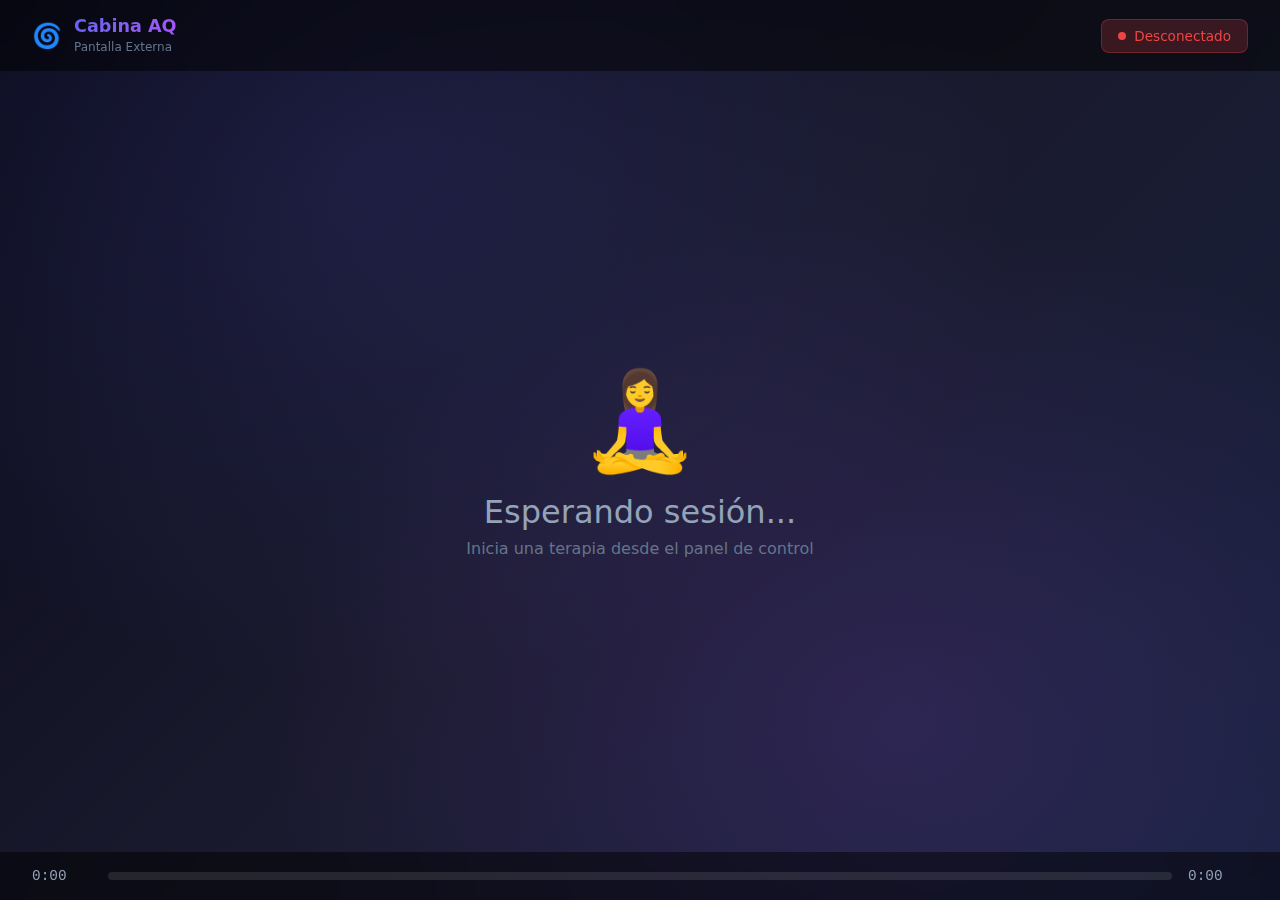
<file: external-ui/external-screen.html>
<!DOCTYPE html>
<html lang="es">
<head>
    <meta charset="UTF-8">
    <meta name="viewport" content="width=device-width, initial-scale=1.0">
    <title>Pantalla Externa | Cabina AQ</title>
    <link rel="stylesheet" href="./styles.css">
    <style>
        * {
            margin: 0;
            padding: 0;
            box-sizing: border-box;
        }
        
        html, body {
            height: 100%;
            overflow: hidden;
            background: #0a0a1a;
            cursor: none;
        }
        
        .external-screen {
            position: relative;
            width: 100vw;
            height: 100vh;
            display: flex;
            flex-direction: column;
            background: radial-gradient(ellipse at 30% 20%, rgba(99, 102, 241, 0.15), transparent 50%),
                        radial-gradient(ellipse at 70% 80%, rgba(168, 85, 247, 0.15), transparent 50%),
                        linear-gradient(135deg, #0a0a1a 0%, #1a1a2e 50%, #16213e 100%);
        }
        
        /* Video Background */
        .video-bg {
            position: absolute;
            inset: 0;
            z-index: 0;
        }
        
        .video-bg video {
            width: 100%;
            height: 100%;
            object-fit: cover;
        }
        
        .video-overlay {
            position: absolute;
            inset: 0;
            background: rgba(0, 0, 0, 0.3);
        }
        
        /* Color Overlay (for Arduino colors) */
        .color-overlay {
            position: absolute;
            inset: 0;
            z-index: 1;
            opacity: 0.3;
            transition: background 1s ease, opacity 1s ease;
            pointer-events: none;
        }
        
        .color-overlay.pulse {
            animation: colorPulse 2s ease-in-out infinite;
        }
        
        .color-overlay.breathe {
            animation: colorBreathe 4s ease-in-out infinite;
        }
        
        @keyframes colorPulse {
            0%, 100% { opacity: 0.2; }
            50% { opacity: 0.5; }
        }
        
        @keyframes colorBreathe {
            0%, 100% { opacity: 0.15; }
            50% { opacity: 0.4; }
        }
        
        /* Top Bar */
        .top-bar {
            position: relative;
            z-index: 10;
            display: flex;
            justify-content: space-between;
            align-items: center;
            padding: 1rem 2rem;
            background: rgba(0, 0, 0, 0.5);
            backdrop-filter: blur(10px);
        }
        
        .brand {
            display: flex;
            align-items: center;
            gap: 0.75rem;
        }
        
        .brand-icon {
            font-size: 1.5rem;
        }
        
        .brand-text h1 {
            font-size: 1.1rem;
            font-weight: 600;
            background: linear-gradient(135deg, #6366f1, #a855f7);
            -webkit-background-clip: text;
            -webkit-text-fill-color: transparent;
            margin: 0;
        }
        
        .brand-text .sub {
            font-size: 0.75rem;
            color: #64748b;
        }
        
        .connection-status {
            display: flex;
            align-items: center;
            gap: 0.5rem;
            padding: 0.5rem 1rem;
            background: rgba(34, 197, 94, 0.2);
            border: 1px solid rgba(34, 197, 94, 0.3);
            border-radius: 8px;
            color: #22c55e;
            font-size: 0.85rem;
        }
        
        .connection-status.disconnected {
            background: rgba(239, 68, 68, 0.2);
            border-color: rgba(239, 68, 68, 0.3);
            color: #ef4444;
        }
        
        .status-dot {
            width: 8px;
            height: 8px;
            border-radius: 50%;
            background: currentColor;
            animation: pulse 2s ease-in-out infinite;
        }
        
        @keyframes pulse {
            0%, 100% { opacity: 1; }
            50% { opacity: 0.5; }
        }
        
        /* Main Content */
        .main-content {
            flex: 1;
            display: flex;
            flex-direction: column;
            align-items: center;
            justify-content: center;
            position: relative;
            z-index: 5;
        }
        
        /* Therapy Info */
        .therapy-icon {
            font-size: 5rem;
            margin-bottom: 1rem;
            filter: drop-shadow(0 0 30px rgba(99, 102, 241, 0.5));
        }
        
        .therapy-name {
            font-size: 3rem;
            font-weight: 700;
            color: #fff;
            text-shadow: 0 0 40px rgba(99, 102, 241, 0.5);
            margin-bottom: 0.5rem;
            text-align: center;
        }
        
        .therapy-description {
            font-size: 1.25rem;
            color: #a5b4fc;
            max-width: 600px;
            text-align: center;
            margin-bottom: 2rem;
        }
        
        /* Timer */
        .timer-display {
            font-size: 10rem;
            font-weight: 700;
            font-family: 'Courier New', monospace;
            color: #fff;
            text-shadow: 0 0 60px rgba(99, 102, 241, 0.8);
            letter-spacing: 0.1em;
            line-height: 1;
        }
        
        .timer-label {
            font-size: 1rem;
            color: #64748b;
            text-transform: uppercase;
            letter-spacing: 0.2em;
            margin-top: 0.5rem;
        }
        
        /* Bottom Bar */
        .bottom-bar {
            position: relative;
            z-index: 10;
            padding: 1rem 2rem;
            background: rgba(0, 0, 0, 0.5);
            backdrop-filter: blur(10px);
        }
        
        .progress-container {
            display: flex;
            align-items: center;
            gap: 1rem;
        }
        
        .time-label {
            font-size: 0.9rem;
            color: #94a3b8;
            font-family: 'Courier New', monospace;
            min-width: 60px;
        }
        
        .progress-bar {
            flex: 1;
            height: 8px;
            background: rgba(255, 255, 255, 0.1);
            border-radius: 4px;
            overflow: hidden;
        }
        
        .progress-fill {
            height: 100%;
            background: linear-gradient(90deg, #6366f1, #a855f7, #ec4899);
            border-radius: 4px;
            transition: width 0.5s ease;
            box-shadow: 0 0 20px rgba(168, 85, 247, 0.5);
        }
        
        /* Playlist Indicator */
        .playlist-bar {
            display: flex;
            justify-content: center;
            gap: 0.5rem;
            margin-top: 1rem;
        }
        
        .playlist-dot {
            width: 12px;
            height: 12px;
            border-radius: 50%;
            background: rgba(255, 255, 255, 0.2);
            transition: all 0.3s;
        }
        
        .playlist-dot.completed {
            background: #22c55e;
        }
        
        .playlist-dot.current {
            background: #a855f7;
            box-shadow: 0 0 15px rgba(168, 85, 247, 0.8);
            transform: scale(1.3);
        }
        
        /* Status States */
        .status-paused .timer-display {
            animation: blink 1s ease-in-out infinite;
        }
        
        @keyframes blink {
            0%, 100% { opacity: 1; }
            50% { opacity: 0.5; }
        }
        
        /* Waiting State */
        .waiting-state {
            text-align: center;
        }
        
        .waiting-icon {
            font-size: 6rem;
            margin-bottom: 1rem;
            animation: float 3s ease-in-out infinite;
        }
        
        @keyframes float {
            0%, 100% { transform: translateY(0); }
            50% { transform: translateY(-20px); }
        }
        
        .waiting-text {
            font-size: 2rem;
            color: #94a3b8;
        }
        
        .waiting-sub {
            color: #64748b;
            margin-top: 0.5rem;
        }
        
        .hidden { display: none !important; }
        
        /* Video-only mode - hide all UI overlays */
        .video-only-mode .top-bar,
        .video-only-mode .bottom-bar,
        .video-only-mode .main-content,
        .video-only-mode .color-overlay {
            display: none !important;
        }
        
        .video-only-mode .video-bg {
            z-index: 100;
        }
        
        .video-only-mode .video-bg .video-overlay {
            display: none;
        }
    </style>
</head>
<body>
    <div class="external-screen" id="screen">
        <!-- Video Background -->
        <div class="video-bg hidden" id="videoBg">
            <video id="videoPlayer" loop muted playsinline></video>
            <div class="video-overlay"></div>
        </div>
        
        <!-- Color Overlay -->
        <div class="color-overlay" id="colorOverlay"></div>
        
        <!-- Top Bar -->
        <div class="top-bar">
            <div class="brand">
                <span class="brand-icon">🌀</span>
                <div class="brand-text">
                    <h1>Cabina AQ</h1>
                    <span class="sub">Pantalla Externa</span>
                </div>
            </div>
            <div class="connection-status" id="connectionStatus">
                <span class="status-dot"></span>
                <span id="statusText">Conectando...</span>
            </div>
        </div>
        
        <!-- Main Content -->
        <div class="main-content">
            <!-- Waiting State -->
            <div class="waiting-state" id="waitingState">
                <div class="waiting-icon">🧘‍♀️</div>
                <div class="waiting-text">Esperando sesión...</div>
                <div class="waiting-sub">Inicia una terapia desde el panel de control</div>
            </div>
            
            <!-- Active Session -->
            <div class="hidden" id="activeSession">
                <div class="therapy-icon" id="therapyIcon">🎵</div>
                <div class="therapy-name" id="therapyName">Terapia</div>
                <div class="therapy-description" id="therapyDesc">Descripción de la terapia</div>
                <div class="timer-display" id="timerDisplay">00:00</div>
                <div class="timer-label">Tiempo restante</div>
            </div>
        </div>
        
        <!-- Bottom Bar -->
        <div class="bottom-bar">
            <div class="progress-container">
                <span class="time-label" id="elapsedLabel">0:00</span>
                <div class="progress-bar">
                    <div class="progress-fill" id="progressFill" style="width: 0%"></div>
                </div>
                <span class="time-label" id="totalLabel">0:00</span>
            </div>
            <div class="playlist-bar hidden" id="playlistBar"></div>
        </div>
    </div>

    <script src="./js/api.js"></script>
    <script src="./js/broadcast-channel.js"></script>
    <script>
        // ─────────────────────────────────────────────────────
        // State
        // ─────────────────────────────────────────────────────
        let state = {
            therapy: null,
            session: null,
            isPlaying: false,
            elapsed: 0,
            total: 0,
            colorMode: null,
            playlist: null,
            playlistIndex: 0,
        };
        
        // ─────────────────────────────────────────────────────
        // Elements
        // ─────────────────────────────────────────────────────
        const screen = document.getElementById('screen');
        const waitingState = document.getElementById('waitingState');
        const activeSession = document.getElementById('activeSession');
        const connectionStatus = document.getElementById('connectionStatus');
        const statusText = document.getElementById('statusText');
        const timerDisplay = document.getElementById('timerDisplay');
        const progressFill = document.getElementById('progressFill');
        const elapsedLabel = document.getElementById('elapsedLabel');
        const totalLabel = document.getElementById('totalLabel');
        const colorOverlay = document.getElementById('colorOverlay');
        const videoBg = document.getElementById('videoBg');
        const videoPlayer = document.getElementById('videoPlayer');
        const playlistBar = document.getElementById('playlistBar');
        
        // ─────────────────────────────────────────────────────
        // Color Presets (matching Arduino)
        // ─────────────────────────────────────────────────────
        const COLOR_MAP = {
            'rojo': { color: '#ff0000', mode: 'pulse' },
            'naranja': { color: '#ff8000', mode: 'breathe' },
            'amarillo': { color: '#ffff00', mode: '' },
            'verde': { color: '#00ff00', mode: 'breathe' },
            'azul': { color: '#0000ff', mode: '' },
            'indigo': { color: '#4b0082', mode: '' },
            'violeta': { color: '#9400d3', mode: 'pulse' },
            'blanco': { color: '#ffffff', mode: '' },
            'rainbow': { color: 'linear-gradient(90deg, red, orange, yellow, green, blue, indigo, violet)', mode: '' },
            'relax': { color: '#6496ff', mode: 'breathe' },
            'energy': { color: '#ff6432', mode: 'pulse' },
            'focus': { color: '#32c896', mode: '' },
            'default': { color: '#6366f1', mode: '' },
        };
        
        // ─────────────────────────────────────────────────────
        // Init
        // ─────────────────────────────────────────────────────
        function init() {
            // Initialize as display
            SessionChannel.init('display');
            
            // Setup message handlers
            SessionChannel.on('message', handleMessage);
            SessionChannel.on('peerConnect', () => {
                setConnectionStatus(true);
            });
            SessionChannel.on('peerDisconnect', () => {
                setConnectionStatus(false);
            });
            
            // Initial state
            setConnectionStatus(false);
        }
        
        // ─────────────────────────────────────────────────────
        // Message Handling
        // ─────────────────────────────────────────────────────
        function handleMessage({ type, payload }) {
            console.log('Received:', type, payload);
            
            switch (type) {
                case 'FULL_STATE':
                    state = { ...state, ...payload };
                    if (state.therapy) {
                        showActiveSession();
                        updateUI();
                    }
                    break;
                    
                case 'SESSION_START':
                    state.session = payload.session;
                    state.therapy = payload.therapy;
                    state.total = payload.duration || 600;
                    state.elapsed = 0;
                    state.colorMode = payload.colorMode;
                    state.playlist = payload.playlist;
                    state.playlistIndex = payload.playlistIndex || 0;
                    state.playVideo = payload.playVideo !== false; // Default true
                    state.videoOnly = payload.videoOnly || false;  // Video-only mode
                    showActiveSession();
                    updateUI();
                    // In videoOnly mode, always play video on external screen
                    loadMedia(payload.therapy, state.playVideo || state.videoOnly);
                    break;
                    
                case 'SESSION_END':
                    state.session = null;
                    state.therapy = null;
                    state.isPlaying = false;
                    showWaitingState();
                    break;
                    
                case 'THERAPY_CHANGE':
                    state.therapy = payload.therapy;
                    state.total = payload.duration || 600;
                    state.elapsed = 0;
                    state.playlistIndex = payload.index || 0;
                    if (payload.playlist !== undefined) state.playlist = payload.playlist;
                    state.colorMode = payload.colorMode;
                    state.playVideo = payload.playVideo !== false;
                    state.videoOnly = payload.videoOnly || false;
                    showActiveSession();
                    updateUI();
                    // In videoOnly mode, always play video on external screen
                    loadMedia(payload.therapy, state.playVideo || state.videoOnly);
                    break;
                    
                case 'PLAY':
                    state.isPlaying = true;
                    screen.classList.remove('status-paused');
                    if (videoPlayer.src) videoPlayer.play().catch(() => {});
                    break;
                    
                case 'PAUSE':
                    state.isPlaying = false;
                    screen.classList.add('status-paused');
                    if (videoPlayer.src) videoPlayer.pause();
                    break;
                    
                case 'STOP':
                    state.isPlaying = false;
                    screen.classList.add('status-paused');
                    break;
                    
                case 'TIMER_SYNC':
                    state.elapsed = payload.elapsed;
                    state.total = payload.total;
                    state.isPlaying = payload.isPlaying;
                    updateTimer();
                    break;
                    
                case 'COLOR_CHANGE':
                    state.colorMode = payload.colorMode;
                    applyColor(payload.colorMode);
                    break;
                    
                case 'PLAYLIST_UPDATE':
                    state.playlist = payload.playlist;
                    state.playlistIndex = payload.index;
                    updatePlaylistBar();
                    break;
            }
        }
        
        // ─────────────────────────────────────────────────────
        // UI Updates
        // ─────────────────────────────────────────────────────
        function showWaitingState() {
            waitingState.classList.remove('hidden');
            activeSession.classList.add('hidden');
            videoBg.classList.add('hidden');
            colorOverlay.style.background = '';
            screen.classList.remove('video-only-mode');
        }
        
        function showActiveSession() {
            waitingState.classList.add('hidden');
            activeSession.classList.remove('hidden');
            
            // Apply video-only mode if needed
            if (state.videoOnly) {
                screen.classList.add('video-only-mode');
            } else {
                screen.classList.remove('video-only-mode');
            }
        }
        
        function updateUI() {
            if (!state.therapy) return;
            
            // Therapy info
            document.getElementById('therapyName').textContent = state.therapy.name || 'Terapia';
            document.getElementById('therapyDesc').textContent = state.therapy.description || '';
            
            // Icon based on type
            const icon = state.therapy.video_path ? '🎬' : '🎵';
            document.getElementById('therapyIcon').textContent = icon;
            
            // Timer
            updateTimer();
            
            // Color
            if (state.colorMode) {
                applyColor(state.colorMode);
            }
            
            // Playlist
            updatePlaylistBar();
        }
        
        function updateTimer() {
            const remaining = Math.max(0, state.total - state.elapsed);
            timerDisplay.textContent = formatTime(remaining);
            
            const progress = state.total > 0 ? (state.elapsed / state.total) * 100 : 0;
            progressFill.style.width = `${Math.min(100, progress)}%`;
            
            elapsedLabel.textContent = formatTime(state.elapsed);
            totalLabel.textContent = formatTime(state.total);
        }
        
        function formatTime(seconds) {
            const mins = Math.floor(seconds / 60);
            const secs = seconds % 60;
            return `${mins.toString().padStart(2, '0')}:${secs.toString().padStart(2, '0')}`;
        }
        
        function applyColor(colorMode) {
            const preset = COLOR_MAP[colorMode?.toLowerCase()] || COLOR_MAP['default'];
            
            colorOverlay.style.background = preset.color;
            colorOverlay.className = 'color-overlay';
            
            if (preset.mode) {
                colorOverlay.classList.add(preset.mode);
            }
        }
        
        function updatePlaylistBar() {
            if (!state.playlist || !state.playlist.items || state.playlist.items.length <= 1) {
                playlistBar.classList.add('hidden');
                return;
            }
            
            playlistBar.classList.remove('hidden');
            playlistBar.innerHTML = state.playlist.items.map((item, i) => {
                let className = 'playlist-dot';
                if (i < state.playlistIndex) className += ' completed';
                if (i === state.playlistIndex) className += ' current';
                return `<div class="${className}"></div>`;
            }).join('');
        }
        
        function loadMedia(therapy, playVideo = true) {
            if (!therapy) return;

            // Always stop previous media first (important on playlist transitions)
            try {
                videoPlayer.pause();
                videoPlayer.currentTime = 0;
            } catch (_) {}
            
            // Video - only show if therapy has video AND playVideo is enabled
            const hasVideo = therapy.video_path || therapy.video_url;
            if (hasVideo && playVideo) {
                const videoUrl = therapy.video_url || therapy.video_path;
                videoPlayer.src = KryonAPI.getMediaUrl(videoUrl);
                videoBg.classList.remove('hidden');
                if (state.isPlaying) {
                    videoPlayer.play().catch(() => {});
                }
            } else {
                videoBg.classList.add('hidden');
                videoPlayer.src = '';
            }
        }
        
        function setConnectionStatus(connected) {
            if (connected) {
                connectionStatus.classList.remove('disconnected');
                statusText.textContent = 'Conectado';
            } else {
                connectionStatus.classList.add('disconnected');
                statusText.textContent = 'Desconectado';
            }
        }
        
        // ─────────────────────────────────────────────────────
        // Keyboard Shortcuts
        // ─────────────────────────────────────────────────────
        document.addEventListener('keydown', (e) => {
            if (e.code === 'Escape') {
                window.close();
            } else if (e.code === 'KeyF') {
                // Toggle fullscreen
                if (!document.fullscreenElement) {
                    document.documentElement.requestFullscreen();
                } else {
                    document.exitFullscreen();
                }
            }
        });
        
        // ─────────────────────────────────────────────────────
        // Cleanup
        // ─────────────────────────────────────────────────────
        window.addEventListener('unload', () => {
            SessionChannel.destroy();
        });
        
        // ─────────────────────────────────────────────────────
        // Start
        // ─────────────────────────────────────────────────────
        init();
    </script>
</body>
</html>
</file>
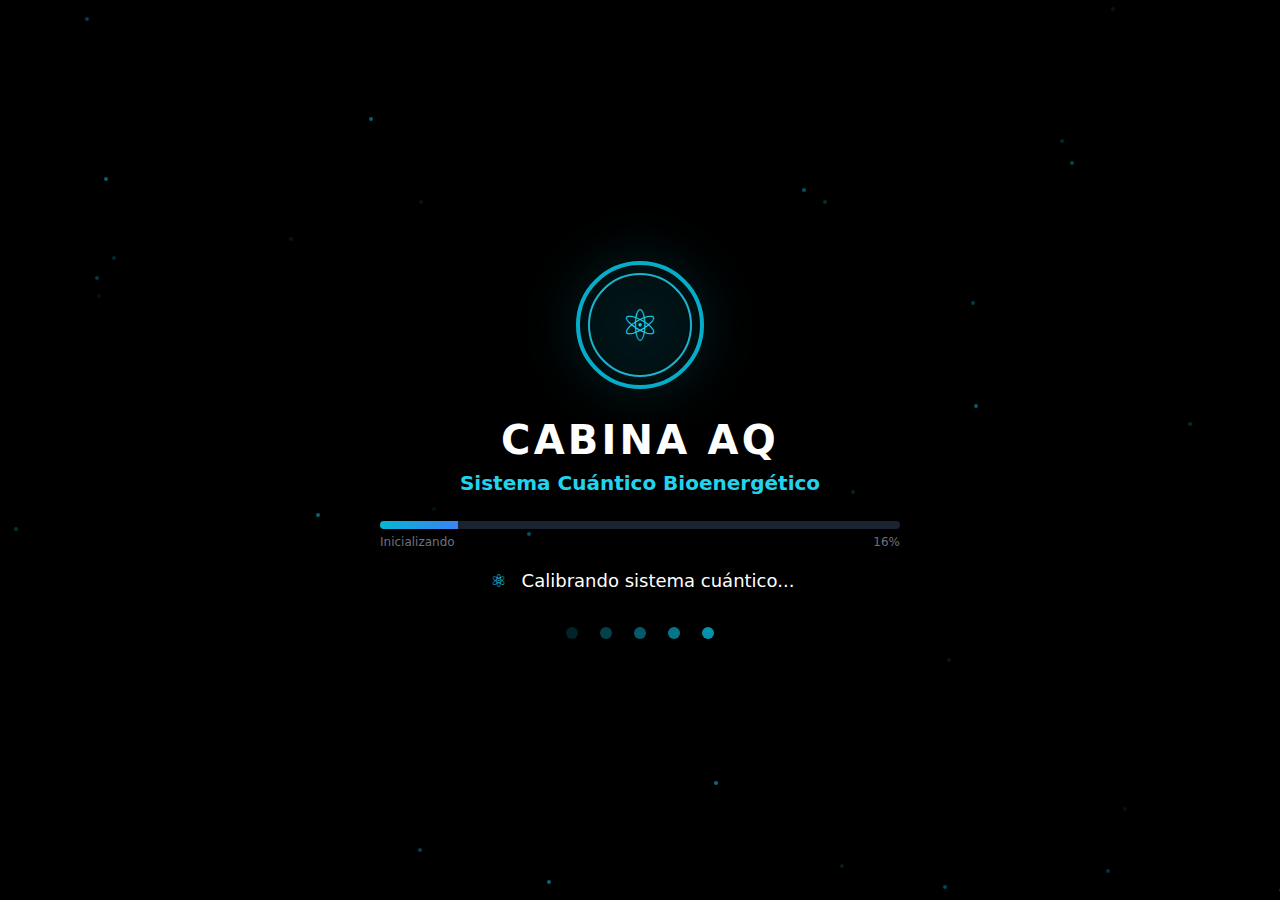
<file: external-ui/loading.html>
<!doctype html>
<html lang="es">
  <head>
    <meta charset="utf-8" />
    <meta name="viewport" content="width=device-width, initial-scale=1" />
    <title>Cabina AQ · Loading</title>
    <link rel="stylesheet" href="./styles.css" />
  </head>
  <body class="loading-body">
    <div class="loading-screen" data-loading-screen>
      <div class="loading-center">
        <!-- Logo / anillo giratorio (similar a LoadingScreen.tsx) -->
        <div class="loading-logo" aria-hidden="true">
          <div class="loading-ring spin-slow">
            <div class="loading-ring-inner"></div>
            <div class="loading-icon">⚛︎</div>
            <div class="loading-glow"></div>
          </div>
        </div>

        <h1 class="loading-title">CABINA AQ</h1>
        <p class="loading-subtitle">Sistema Cuántico Bioenergético</p>

        <!-- Barra de progreso -->
        <div class="loading-progress">
          <div class="progress gradient" aria-label="Progreso">
            <div data-loading-bar></div>
          </div>
          <div class="loading-progress-meta">
            <span class="loading-meta-left" data-loading-state>Inicializando</span>
            <span class="loading-meta-right" data-loading-label>0%</span>
          </div>
        </div>

        <!-- Mensaje rotativo -->
        <div class="loading-message" aria-live="polite">
          <span class="loading-message-icon" data-loading-message-icon>⚛︎</span>
          <span data-loading-message-text>Calibrando sistema cuántico...</span>
        </div>

        <!-- Puntos decorativos -->
        <div class="loading-dots" aria-hidden="true">
          <div class="dot" style="animation-delay: 0s; opacity: 0.2;"></div>
          <div class="dot" style="animation-delay: .2s; opacity: 0.35;"></div>
          <div class="dot" style="animation-delay: .4s; opacity: 0.5;"></div>
          <div class="dot" style="animation-delay: .6s; opacity: 0.65;"></div>
          <div class="dot" style="animation-delay: .8s; opacity: 0.8;"></div>
        </div>

      </div>

      <!-- Partículas de fondo (se inyectan por JS) -->
      <div class="loading-particles" data-loading-particles aria-hidden="true"></div>
    </div>

    <script src="./app.js"></script>
  </body>
</html>
</file>
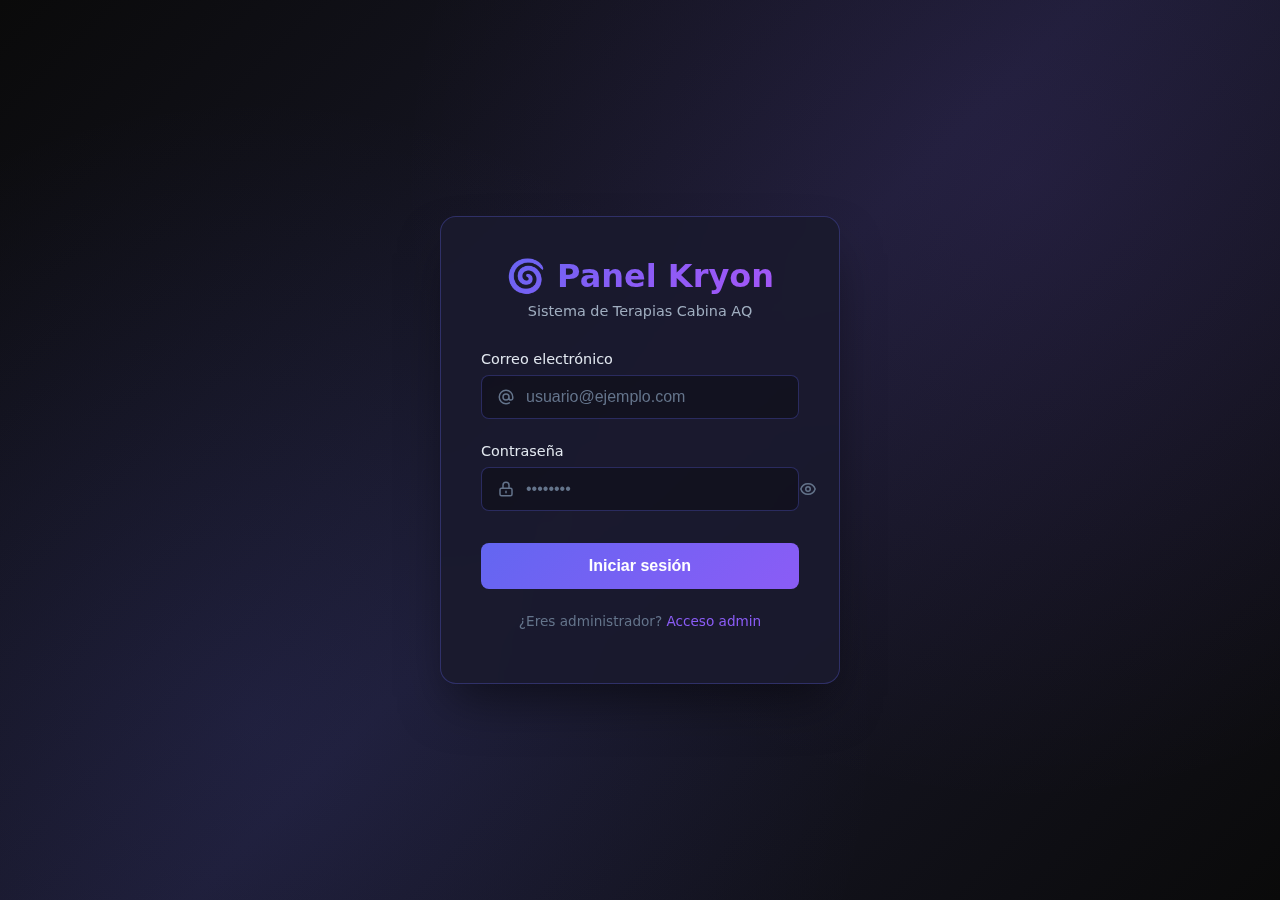
<file: external-ui/login.html>
<!DOCTYPE html>
<html lang="es">
<head>
    <meta charset="UTF-8">
    <meta name="viewport" content="width=device-width, initial-scale=1.0">
    <title>Login | Panel Kryon</title>
    <link rel="stylesheet" href="styles.css">
    <style>
        .login-container {
            min-height: 100vh;
            display: flex;
            align-items: center;
            justify-content: center;
            background: linear-gradient(135deg, #0a0a0a 0%, #1a1a2e 50%, #0a0a0a 100%);
            position: relative;
            overflow: hidden;
        }

        .login-container::before {
            content: '';
            position: absolute;
            top: 0;
            left: 0;
            right: 0;
            bottom: 0;
            background: 
                radial-gradient(circle at 20% 80%, rgba(99, 102, 241, 0.1) 0%, transparent 50%),
                radial-gradient(circle at 80% 20%, rgba(139, 92, 246, 0.1) 0%, transparent 50%);
            pointer-events: none;
        }

        .login-card {
            background: rgba(26, 26, 46, 0.9);
            border: 1px solid rgba(99, 102, 241, 0.3);
            border-radius: 16px;
            padding: 2.5rem;
            width: 100%;
            max-width: 400px;
            box-shadow: 0 25px 50px -12px rgba(0, 0, 0, 0.5);
            backdrop-filter: blur(10px);
            position: relative;
            z-index: 1;
        }

        .login-logo {
            text-align: center;
            margin-bottom: 2rem;
        }

        .login-logo h1 {
            font-size: 2rem;
            background: linear-gradient(135deg, #6366f1 0%, #8b5cf6 50%, #a855f7 100%);
            -webkit-background-clip: text;
            -webkit-text-fill-color: transparent;
            background-clip: text;
            margin: 0;
        }

        .login-logo p {
            color: #a0aec0;
            margin-top: 0.5rem;
            font-size: 0.9rem;
        }

        .form-group {
            margin-bottom: 1.5rem;
        }

        .form-group label {
            display: block;
            margin-bottom: 0.5rem;
            color: #e2e8f0;
            font-size: 0.9rem;
            font-weight: 500;
        }

        .form-group input {
            width: 100%;
            padding: 0.75rem 1rem;
            background: rgba(0, 0, 0, 0.3);
            border: 1px solid rgba(99, 102, 241, 0.3);
            border-radius: 8px;
            color: #fff;
            font-size: 1rem;
            transition: all 0.3s ease;
            box-sizing: border-box;
        }

        .form-group input:focus {
            outline: none;
            border-color: #6366f1;
            box-shadow: 0 0 0 3px rgba(99, 102, 241, 0.2);
        }

        .form-group input::placeholder {
            color: #64748b;
        }

        .btn-login {
            width: 100%;
            padding: 0.875rem;
            background: linear-gradient(135deg, #6366f1 0%, #8b5cf6 100%);
            border: none;
            border-radius: 8px;
            color: #fff;
            font-size: 1rem;
            font-weight: 600;
            cursor: pointer;
            transition: all 0.3s ease;
            margin-top: 0.5rem;
        }

        .btn-login:hover {
            transform: translateY(-2px);
            box-shadow: 0 10px 25px rgba(99, 102, 241, 0.4);
        }

        .btn-login:active {
            transform: translateY(0);
        }

        .btn-login:disabled {
            opacity: 0.6;
            cursor: not-allowed;
            transform: none;
        }

        .login-error {
            background: rgba(239, 68, 68, 0.1);
            border: 1px solid rgba(239, 68, 68, 0.3);
            border-radius: 8px;
            padding: 0.75rem 1rem;
            margin-bottom: 1rem;
            color: #f87171;
            font-size: 0.875rem;
            display: none;
        }

        .login-error.show {
            display: block;
        }

        .login-footer {
            text-align: center;
            margin-top: 1.5rem;
            color: #64748b;
            font-size: 0.85rem;
        }

        .login-footer a {
            color: #8b5cf6;
            text-decoration: none;
        }

        .login-footer a:hover {
            text-decoration: underline;
        }

        .input-icon {
            position: relative;
        }

        .input-icon svg {
            position: absolute;
            left: 1rem;
            top: 50%;
            transform: translateY(-50%);
            width: 18px;
            height: 18px;
            color: #64748b;
        }

        .input-icon input {
            padding-left: 2.75rem;
        }

        .toggle-password {
            position: absolute;
            right: 1rem;
            top: 50%;
            transform: translateY(-50%);
            background: none;
            border: none;
            color: #64748b;
            cursor: pointer;
            padding: 0;
        }

        .toggle-password:hover {
            color: #8b5cf6;
        }

        /* Spinner */
        .spinner {
            display: none;
            width: 20px;
            height: 20px;
            border: 2px solid rgba(255, 255, 255, 0.3);
            border-top-color: #fff;
            border-radius: 50%;
            animation: spin 0.8s linear infinite;
            margin-right: 0.5rem;
        }

        .btn-login.loading .spinner {
            display: inline-block;
        }

        .btn-login.loading .btn-text {
            margin-left: 0.5rem;
        }
    </style>
</head>
<body>
    <div class="login-container">
        <div class="login-card">
            <div class="login-logo">
                <h1>🌀 Panel Kryon</h1>
                <p>Sistema de Terapias Cabina AQ</p>
            </div>

            <div id="loginError" class="login-error">
                <span id="errorMessage"></span>
            </div>

            <form id="loginForm">
                <div class="form-group">
                    <label for="email">Correo electrónico</label>
                    <div class="input-icon">
                        <svg xmlns="http://www.w3.org/2000/svg" fill="none" viewBox="0 0 24 24" stroke="currentColor">
                            <path stroke-linecap="round" stroke-linejoin="round" stroke-width="2" d="M16 12a4 4 0 10-8 0 4 4 0 008 0zm0 0v1.5a2.5 2.5 0 005 0V12a9 9 0 10-9 9m4.5-1.206a8.959 8.959 0 01-4.5 1.207" />
                        </svg>
                        <input 
                            type="email" 
                            id="email" 
                            name="email" 
                            placeholder="usuario@ejemplo.com" 
                            required
                            autocomplete="email"
                        >
                    </div>
                </div>

                <div class="form-group">
                    <label for="password">Contraseña</label>
                    <div class="input-icon">
                        <svg xmlns="http://www.w3.org/2000/svg" fill="none" viewBox="0 0 24 24" stroke="currentColor">
                            <path stroke-linecap="round" stroke-linejoin="round" stroke-width="2" d="M12 15v2m-6 4h12a2 2 0 002-2v-6a2 2 0 00-2-2H6a2 2 0 00-2 2v6a2 2 0 002 2zm10-10V7a4 4 0 00-8 0v4h8z" />
                        </svg>
                        <input 
                            type="password" 
                            id="password" 
                            name="password" 
                            placeholder="••••••••" 
                            required
                            autocomplete="current-password"
                        >
                        <button type="button" class="toggle-password" onclick="togglePassword()">
                            <svg id="eyeIcon" xmlns="http://www.w3.org/2000/svg" width="18" height="18" fill="none" viewBox="0 0 24 24" stroke="currentColor">
                                <path stroke-linecap="round" stroke-linejoin="round" stroke-width="2" d="M15 12a3 3 0 11-6 0 3 3 0 016 0z" />
                                <path stroke-linecap="round" stroke-linejoin="round" stroke-width="2" d="M2.458 12C3.732 7.943 7.523 5 12 5c4.478 0 8.268 2.943 9.542 7-1.274 4.057-5.064 7-9.542 7-4.477 0-8.268-2.943-9.542-7z" />
                            </svg>
                        </button>
                    </div>
                </div>

                <button type="submit" class="btn-login" id="btnLogin">
                    <span class="spinner"></span>
                    <span class="btn-text">Iniciar sesión</span>
                </button>
            </form>

            <div class="login-footer">
                <p>¿Eres administrador? <a href="admin/login.html">Acceso admin</a></p>
            </div>
        </div>
    </div>

    <script src="./js/api.js"></script>
    <script>

        function togglePassword() {
            const passwordInput = document.getElementById('password');
            const eyeIcon = document.getElementById('eyeIcon');
            
            if (passwordInput.type === 'password') {
                passwordInput.type = 'text';
                eyeIcon.innerHTML = `
                    <path stroke-linecap="round" stroke-linejoin="round" stroke-width="2" d="M13.875 18.825A10.05 10.05 0 0112 19c-4.478 0-8.268-2.943-9.543-7a9.97 9.97 0 011.563-3.029m5.858.908a3 3 0 114.243 4.243M9.878 9.878l4.242 4.242M9.88 9.88l-3.29-3.29m7.532 7.532l3.29 3.29M3 3l3.59 3.59m0 0A9.953 9.953 0 0112 5c4.478 0 8.268 2.943 9.543 7a10.025 10.025 0 01-4.132 5.411m0 0L21 21" />
                `;
            } else {
                passwordInput.type = 'password';
                eyeIcon.innerHTML = `
                    <path stroke-linecap="round" stroke-linejoin="round" stroke-width="2" d="M15 12a3 3 0 11-6 0 3 3 0 016 0z" />
                    <path stroke-linecap="round" stroke-linejoin="round" stroke-width="2" d="M2.458 12C3.732 7.943 7.523 5 12 5c4.478 0 8.268 2.943 9.542 7-1.274 4.057-5.064 7-9.542 7-4.477 0-8.268-2.943-9.542-7z" />
                `;
            }
        }

        function showError(message) {
            const errorDiv = document.getElementById('loginError');
            const errorMsg = document.getElementById('errorMessage');
            errorMsg.textContent = message;
            errorDiv.classList.add('show');
        }

        function hideError() {
            document.getElementById('loginError').classList.remove('show');
        }

        function setLoading(loading) {
            const btn = document.getElementById('btnLogin');
            if (loading) {
                btn.classList.add('loading');
                btn.disabled = true;
            } else {
                btn.classList.remove('loading');
                btn.disabled = false;
            }
        }

        document.getElementById('loginForm').addEventListener('submit', async (e) => {
            e.preventDefault();
            hideError();
            setLoading(true);

            const email = document.getElementById('email').value;
            const password = document.getElementById('password').value;

            try {
                const user = await KryonAPI.login(email, password);
                console.log('Login exitoso:', user);

                // Redirigir según rol
                const nextUrl = (user.role === 'superadmin' || user.role === 'admin')
                    ? 'admin/dashboard.html'
                    : 'selection.html';
                sessionStorage.setItem('postLoginRedirect', nextUrl);
                window.location.href = 'loading.html';

            } catch (error) {
                showError(error.message);
            } finally {
                setLoading(false);
            }
        });

        // Verificar si ya hay sesión
        window.addEventListener('load', async () => {
            if (KryonAPI.isAuthenticated()) {
                try {
                    const user = await KryonAPI.getProfile();
                    const nextUrl = (user.role === 'superadmin' || user.role === 'admin')
                        ? 'admin/dashboard.html'
                        : 'selection.html';
                    sessionStorage.setItem('postLoginRedirect', nextUrl);
                    window.location.href = 'loading.html';
                } catch (e) {
                    KryonAPI.removeToken();
                }
            }
        });
    </script>
</body>
</html>
</file>
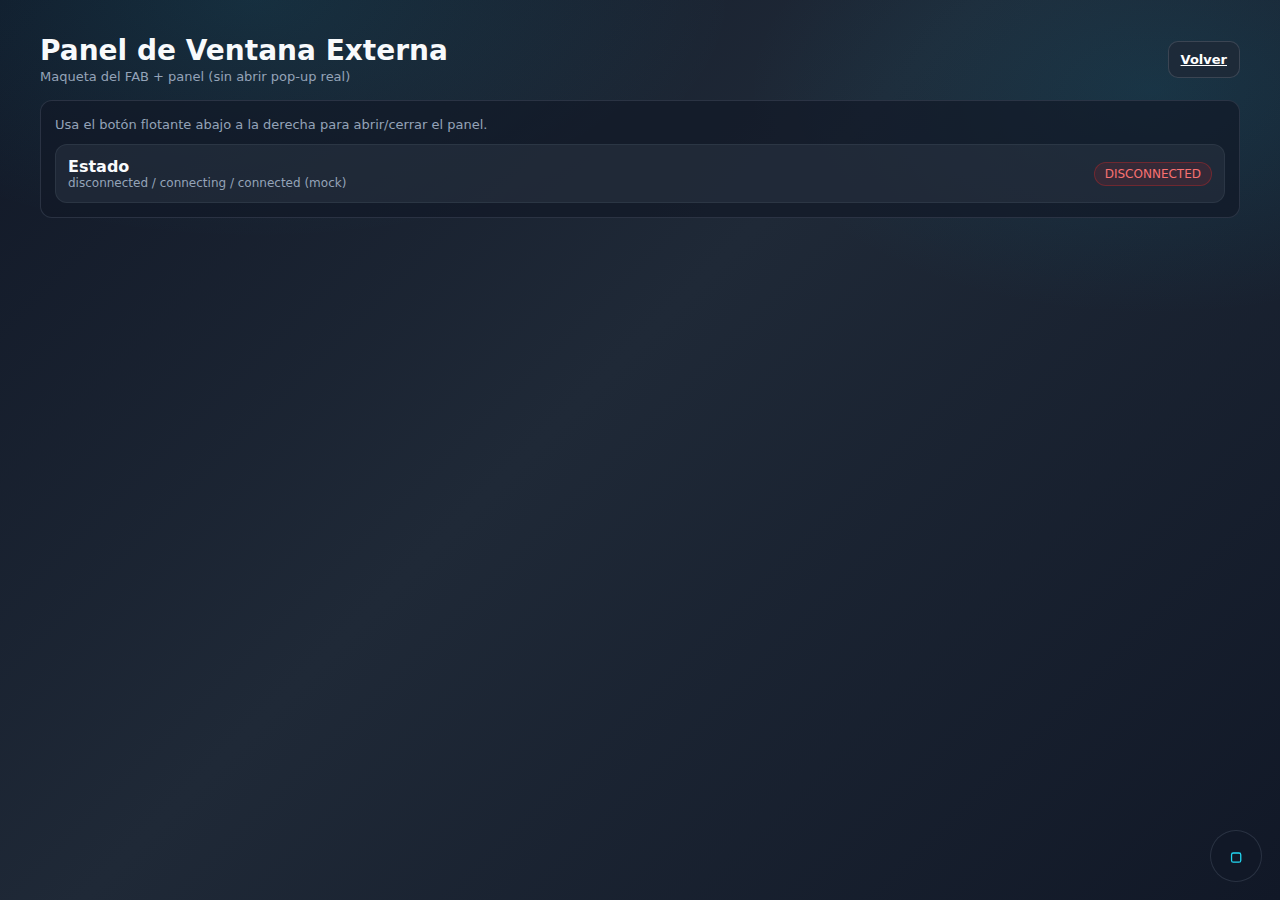
<file: external-ui/window-manager.html>
<!doctype html>
<html lang="es">
  <head>
    <meta charset="utf-8" />
    <meta name="viewport" content="width=device-width, initial-scale=1" />
    <title>Cabina AQ · Ventana externa (panel)</title>
    <link rel="stylesheet" href="./styles.css" />
  </head>
  <body>
    <div class="container" style="padding: 18px 0 120px;">
      <div class="topbar">
        <div>
          <h1 class="h1">Panel de Ventana Externa</h1>
          <p class="sub">Maqueta del FAB + panel (sin abrir pop-up real)</p>
        </div>
        <a class="btn" href="./index.html">Volver</a>
      </div>

      <div class="card">
        <div class="card-content">
          <p class="sub">Usa el botón flotante abajo a la derecha para abrir/cerrar el panel.</p>
          <div style="margin-top: 12px;" class="row">
            <div>
              <div style="font-weight: 800;">Estado</div>
              <div class="small">disconnected / connecting / connected (mock)</div>
            </div>
            <span class="badge danger">DISCONNECTED</span>
          </div>
        </div>
      </div>
    </div>

    <button class="fab" data-fab title="Abrir panel">
      <span style="color: var(--cyan-400); font-weight: 900;">▢</span>
    </button>

    <div class="panel hidden" data-panel>
      <div style="display:flex; justify-content:space-between; align-items:center; gap:10px;">
        <span style="font-weight: 900;">Ventana Externa</span>
        <button class="btn" data-panel-close>Cerrar</button>
      </div>

      <div style="margin-top: 12px;" class="row">
        <div>
          <div style="font-weight:800;">Conexión</div>
          <div class="small">Handshake / heartbeat (solo visual)</div>
        </div>
        <span class="badge">standby</span>
      </div>

      <div style="margin-top: 10px; display:grid; gap:10px;">
        <button class="btn primary">Abrir ventana</button>
        <button class="btn">Enviar update</button>
        <button class="btn danger">Cerrar ventana</button>
      </div>

      <p class="sub" style="margin-top: 10px;">En la app real esto usa Window Placement + BroadcastChannel.</p>
    </div>

    <script src="./app.js"></script>
  </body>
</html>
</file>
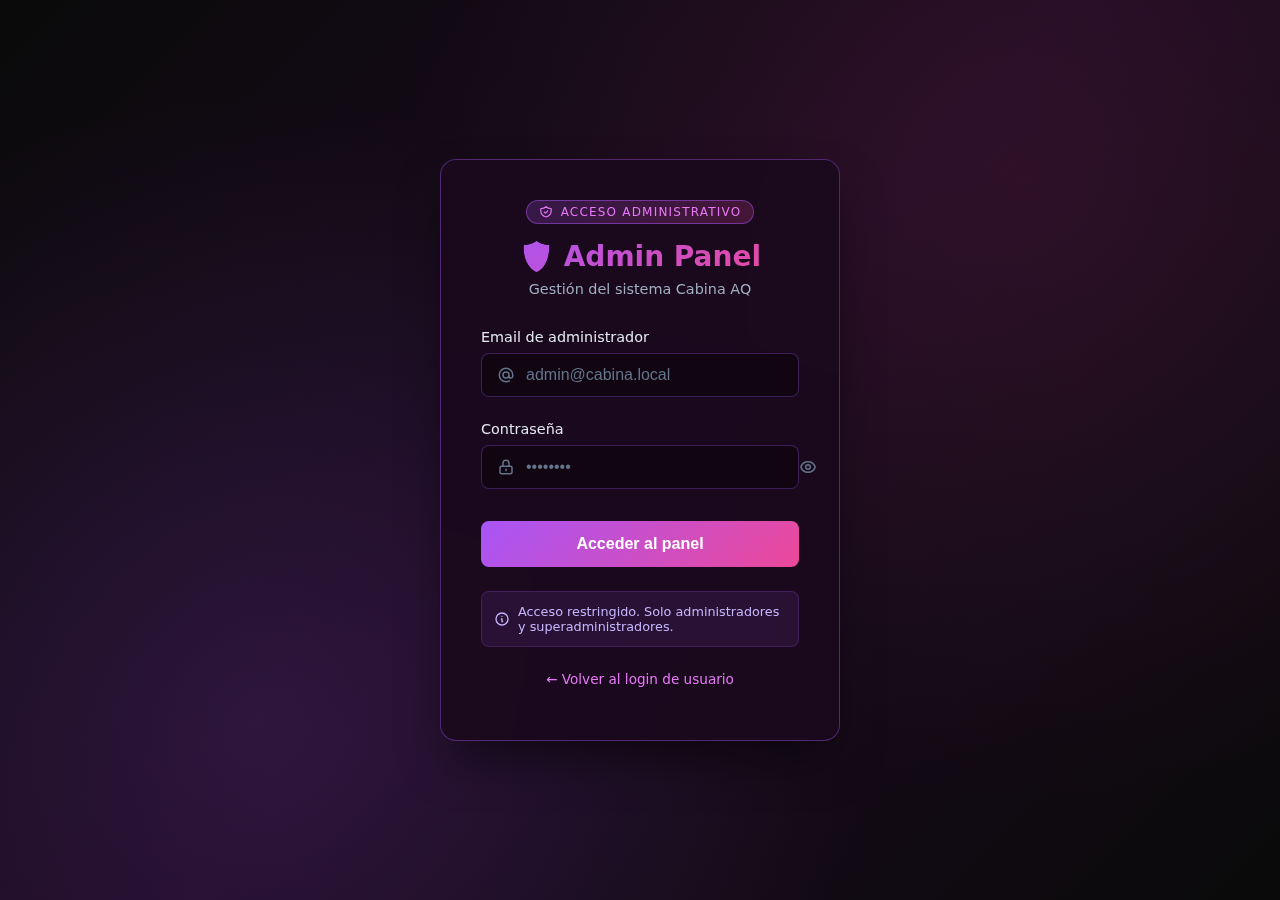
<file: external-ui/admin/login.html>
<!DOCTYPE html>
<html lang="es">
<head>
    <meta charset="UTF-8">
    <meta name="viewport" content="width=device-width, initial-scale=1.0">
    <title>Admin Login | Panel Kryon</title>
    <link rel="stylesheet" href="../styles.css">
    <style>
        .login-container {
            min-height: 100vh;
            display: flex;
            align-items: center;
            justify-content: center;
            background: linear-gradient(135deg, #0a0a0a 0%, #1a0a1e 50%, #0a0a0a 100%);
            position: relative;
            overflow: hidden;
        }

        .login-container::before {
            content: '';
            position: absolute;
            top: 0;
            left: 0;
            right: 0;
            bottom: 0;
            background: 
                radial-gradient(circle at 20% 80%, rgba(168, 85, 247, 0.15) 0%, transparent 50%),
                radial-gradient(circle at 80% 20%, rgba(236, 72, 153, 0.1) 0%, transparent 50%);
            pointer-events: none;
        }

        .login-card {
            background: rgba(26, 10, 30, 0.95);
            border: 1px solid rgba(168, 85, 247, 0.4);
            border-radius: 16px;
            padding: 2.5rem;
            width: 100%;
            max-width: 400px;
            box-shadow: 0 25px 50px -12px rgba(0, 0, 0, 0.6);
            backdrop-filter: blur(10px);
            position: relative;
            z-index: 1;
        }

        .login-logo {
            text-align: center;
            margin-bottom: 2rem;
        }

        .login-logo .admin-badge {
            display: inline-flex;
            align-items: center;
            gap: 0.5rem;
            background: linear-gradient(135deg, rgba(168, 85, 247, 0.2) 0%, rgba(236, 72, 153, 0.2) 100%);
            border: 1px solid rgba(168, 85, 247, 0.5);
            border-radius: 20px;
            padding: 0.25rem 0.75rem;
            font-size: 0.75rem;
            color: #e879f9;
            text-transform: uppercase;
            letter-spacing: 0.1em;
            margin-bottom: 1rem;
        }

        .login-logo h1 {
            font-size: 1.75rem;
            background: linear-gradient(135deg, #a855f7 0%, #ec4899 100%);
            -webkit-background-clip: text;
            -webkit-text-fill-color: transparent;
            background-clip: text;
            margin: 0;
        }

        .login-logo p {
            color: #a0aec0;
            margin-top: 0.5rem;
            font-size: 0.9rem;
        }

        .form-group {
            margin-bottom: 1.5rem;
        }

        .form-group label {
            display: block;
            margin-bottom: 0.5rem;
            color: #e2e8f0;
            font-size: 0.9rem;
            font-weight: 500;
        }

        .form-group input {
            width: 100%;
            padding: 0.75rem 1rem;
            background: rgba(0, 0, 0, 0.4);
            border: 1px solid rgba(168, 85, 247, 0.3);
            border-radius: 8px;
            color: #fff;
            font-size: 1rem;
            transition: all 0.3s ease;
            box-sizing: border-box;
        }

        .form-group input:focus {
            outline: none;
            border-color: #a855f7;
            box-shadow: 0 0 0 3px rgba(168, 85, 247, 0.2);
        }

        .form-group input::placeholder {
            color: #64748b;
        }

        .btn-login {
            width: 100%;
            padding: 0.875rem;
            background: linear-gradient(135deg, #a855f7 0%, #ec4899 100%);
            border: none;
            border-radius: 8px;
            color: #fff;
            font-size: 1rem;
            font-weight: 600;
            cursor: pointer;
            transition: all 0.3s ease;
            margin-top: 0.5rem;
        }

        .btn-login:hover {
            transform: translateY(-2px);
            box-shadow: 0 10px 25px rgba(168, 85, 247, 0.4);
        }

        .btn-login:active {
            transform: translateY(0);
        }

        .btn-login:disabled {
            opacity: 0.6;
            cursor: not-allowed;
            transform: none;
        }

        .login-error {
            background: rgba(239, 68, 68, 0.1);
            border: 1px solid rgba(239, 68, 68, 0.3);
            border-radius: 8px;
            padding: 0.75rem 1rem;
            margin-bottom: 1rem;
            color: #f87171;
            font-size: 0.875rem;
            display: none;
        }

        .login-error.show {
            display: block;
        }

        .login-footer {
            text-align: center;
            margin-top: 1.5rem;
            color: #64748b;
            font-size: 0.85rem;
        }

        .login-footer a {
            color: #e879f9;
            text-decoration: none;
        }

        .login-footer a:hover {
            text-decoration: underline;
        }

        .input-icon {
            position: relative;
        }

        .input-icon svg {
            position: absolute;
            left: 1rem;
            top: 50%;
            transform: translateY(-50%);
            width: 18px;
            height: 18px;
            color: #64748b;
        }

        .input-icon input {
            padding-left: 2.75rem;
        }

        .toggle-password {
            position: absolute;
            right: 1rem;
            top: 50%;
            transform: translateY(-50%);
            background: none;
            border: none;
            color: #64748b;
            cursor: pointer;
            padding: 0;
        }

        .toggle-password:hover {
            color: #e879f9;
        }

        .spinner {
            display: none;
            width: 20px;
            height: 20px;
            border: 2px solid rgba(255, 255, 255, 0.3);
            border-top-color: #fff;
            border-radius: 50%;
            animation: spin 0.8s linear infinite;
            margin-right: 0.5rem;
        }

        .btn-login.loading .spinner {
            display: inline-block;
        }

        @keyframes spin {
            to { transform: rotate(360deg); }
        }

        .security-notice {
            display: flex;
            align-items: center;
            gap: 0.5rem;
            background: rgba(168, 85, 247, 0.1);
            border: 1px solid rgba(168, 85, 247, 0.2);
            border-radius: 8px;
            padding: 0.75rem;
            margin-top: 1.5rem;
            font-size: 0.8rem;
            color: #c4b5fd;
        }

        .security-notice svg {
            width: 16px;
            height: 16px;
            flex-shrink: 0;
        }
    </style>
</head>
<body>
    <div class="login-container">
        <div class="login-card">
            <div class="login-logo">
                <div class="admin-badge">
                    <svg xmlns="http://www.w3.org/2000/svg" width="14" height="14" fill="none" viewBox="0 0 24 24" stroke="currentColor">
                        <path stroke-linecap="round" stroke-linejoin="round" stroke-width="2" d="M9 12l2 2 4-4m5.618-4.016A11.955 11.955 0 0112 2.944a11.955 11.955 0 01-8.618 3.04A12.02 12.02 0 003 9c0 5.591 3.824 10.29 9 11.622 5.176-1.332 9-6.03 9-11.622 0-1.042-.133-2.052-.382-3.016z" />
                    </svg>
                    Acceso Administrativo
                </div>
                <h1>🛡️ Admin Panel</h1>
                <p>Gestión del sistema Cabina AQ</p>
            </div>

            <div id="loginError" class="login-error">
                <span id="errorMessage"></span>
            </div>

            <form id="loginForm">
                <div class="form-group">
                    <label for="email">Email de administrador</label>
                    <div class="input-icon">
                        <svg xmlns="http://www.w3.org/2000/svg" fill="none" viewBox="0 0 24 24" stroke="currentColor">
                            <path stroke-linecap="round" stroke-linejoin="round" stroke-width="2" d="M16 12a4 4 0 10-8 0 4 4 0 008 0zm0 0v1.5a2.5 2.5 0 005 0V12a9 9 0 10-9 9m4.5-1.206a8.959 8.959 0 01-4.5 1.207" />
                        </svg>
                        <input 
                            type="email" 
                            id="email" 
                            name="email" 
                            placeholder="admin@cabina.local" 
                            required
                            autocomplete="email"
                        >
                    </div>
                </div>

                <div class="form-group">
                    <label for="password">Contraseña</label>
                    <div class="input-icon">
                        <svg xmlns="http://www.w3.org/2000/svg" fill="none" viewBox="0 0 24 24" stroke="currentColor">
                            <path stroke-linecap="round" stroke-linejoin="round" stroke-width="2" d="M12 15v2m-6 4h12a2 2 0 002-2v-6a2 2 0 00-2-2H6a2 2 0 00-2 2v6a2 2 0 002 2zm10-10V7a4 4 0 00-8 0v4h8z" />
                        </svg>
                        <input 
                            type="password" 
                            id="password" 
                            name="password" 
                            placeholder="••••••••" 
                            required
                            autocomplete="current-password"
                        >
                        <button type="button" class="toggle-password" onclick="togglePassword()">
                            <svg id="eyeIcon" xmlns="http://www.w3.org/2000/svg" width="18" height="18" fill="none" viewBox="0 0 24 24" stroke="currentColor">
                                <path stroke-linecap="round" stroke-linejoin="round" stroke-width="2" d="M15 12a3 3 0 11-6 0 3 3 0 016 0z" />
                                <path stroke-linecap="round" stroke-linejoin="round" stroke-width="2" d="M2.458 12C3.732 7.943 7.523 5 12 5c4.478 0 8.268 2.943 9.542 7-1.274 4.057-5.064 7-9.542 7-4.477 0-8.268-2.943-9.542-7z" />
                            </svg>
                        </button>
                    </div>
                </div>

                <button type="submit" class="btn-login" id="btnLogin">
                    <span class="spinner"></span>
                    <span class="btn-text">Acceder al panel</span>
                </button>
            </form>

            <div class="security-notice">
                <svg xmlns="http://www.w3.org/2000/svg" fill="none" viewBox="0 0 24 24" stroke="currentColor">
                    <path stroke-linecap="round" stroke-linejoin="round" stroke-width="2" d="M13 16h-1v-4h-1m1-4h.01M21 12a9 9 0 11-18 0 9 9 0 0118 0z" />
                </svg>
                <span>Acceso restringido. Solo administradores y superadministradores.</span>
            </div>

            <div class="login-footer">
                <p><a href="../login.html">← Volver al login de usuario</a></p>
            </div>
        </div>
    </div>

    <script>
        const API_URL = 'http://127.0.0.1:8000';

        function togglePassword() {
            const passwordInput = document.getElementById('password');
            const eyeIcon = document.getElementById('eyeIcon');
            
            if (passwordInput.type === 'password') {
                passwordInput.type = 'text';
                eyeIcon.innerHTML = `
                    <path stroke-linecap="round" stroke-linejoin="round" stroke-width="2" d="M13.875 18.825A10.05 10.05 0 0112 19c-4.478 0-8.268-2.943-9.543-7a9.97 9.97 0 011.563-3.029m5.858.908a3 3 0 114.243 4.243M9.878 9.878l4.242 4.242M9.88 9.88l-3.29-3.29m7.532 7.532l3.29 3.29M3 3l3.59 3.59m0 0A9.953 9.953 0 0112 5c4.478 0 8.268 2.943 9.543 7a10.025 10.025 0 01-4.132 5.411m0 0L21 21" />
                `;
            } else {
                passwordInput.type = 'password';
                eyeIcon.innerHTML = `
                    <path stroke-linecap="round" stroke-linejoin="round" stroke-width="2" d="M15 12a3 3 0 11-6 0 3 3 0 016 0z" />
                    <path stroke-linecap="round" stroke-linejoin="round" stroke-width="2" d="M2.458 12C3.732 7.943 7.523 5 12 5c4.478 0 8.268 2.943 9.542 7-1.274 4.057-5.064 7-9.542 7-4.477 0-8.268-2.943-9.542-7z" />
                `;
            }
        }

        function showError(message) {
            const errorDiv = document.getElementById('loginError');
            const errorMsg = document.getElementById('errorMessage');
            errorMsg.textContent = message;
            errorDiv.classList.add('show');
        }

        function hideError() {
            document.getElementById('loginError').classList.remove('show');
        }

        function setLoading(loading) {
            const btn = document.getElementById('btnLogin');
            if (loading) {
                btn.classList.add('loading');
                btn.disabled = true;
            } else {
                btn.classList.remove('loading');
                btn.disabled = false;
            }
        }

        document.getElementById('loginForm').addEventListener('submit', async (e) => {
            e.preventDefault();
            hideError();
            setLoading(true);

            const email = document.getElementById('email').value;
            const password = document.getElementById('password').value;

            try {
                const response = await fetch(`${API_URL}/api/auth/login`, {
                    method: 'POST',
                    headers: {
                        'Content-Type': 'application/json',
                    },
                    body: JSON.stringify({ email, password }),
                });

                const data = await response.json();

                if (!response.ok) {
                    throw new Error(data.detail || 'Error de autenticación');
                }

                // Guardar token temporalmente
                const token = data.access_token;

                // Verificar que es admin o superadmin
                const userResponse = await fetch(`${API_URL}/api/auth/me`, {
                    headers: {
                        'Authorization': `Bearer ${token}`,
                    },
                });

                const userData = await userResponse.json();

                if (userData.role !== 'admin' && userData.role !== 'superadmin') {
                    throw new Error('Acceso denegado. Solo administradores pueden acceder.');
                }

                // Guardar sesión
                localStorage.setItem('token', token);
                localStorage.setItem('user', JSON.stringify(userData));

                // Redirigir al dashboard
                window.location.href = 'dashboard.html';

            } catch (error) {
                showError(error.message);
            } finally {
                setLoading(false);
            }
        });

        // Verificar si ya hay sesión admin
        window.addEventListener('load', () => {
            const token = localStorage.getItem('token');
            if (token) {
                fetch(`${API_URL}/api/auth/me`, {
                    headers: { 'Authorization': `Bearer ${token}` }
                })
                .then(r => r.json())
                .then(user => {
                    if (user.id && (user.role === 'admin' || user.role === 'superadmin')) {
                        window.location.href = 'dashboard.html';
                    }
                })
                .catch(() => {
                    localStorage.removeItem('token');
                    localStorage.removeItem('user');
                });
            }
        });
    </script>
</body>
</html>
</file>
<file: external-ui/styles.css>
/* external-ui/styles.css
   Maqueta estática inspirada en la UI actual (modo oscuro).
*/

:root {
  --background: 222.2 84% 4.9%;
  --foreground: 210 40% 98%;
  --card: 222.2 84% 4.9%;
  --border: 217.2 32.6% 17.5%;
  --muted: 217.2 32.6% 17.5%;
  --muted-foreground: 215 20.2% 65.1%;
  --cyan-400: #22d3ee;
  --cyan-600: #0891b2;
  --green-600: #16a34a;
  --yellow-600: #ca8a04;
  --red-600: #dc2626;
  --radius: 12px;
}

* { box-sizing: border-box; }
html, body { height: 100%; }
body {
  margin: 0;
  font-family: ui-sans-serif, system-ui, -apple-system, Segoe UI, Roboto, Arial, "Apple Color Emoji", "Segoe UI Emoji";
  color: hsl(var(--foreground));
  background: radial-gradient(1200px 600px at 20% 0%, rgba(34, 211, 238, 0.10), transparent 40%),
              radial-gradient(900px 500px at 90% 10%, rgba(8, 145, 178, 0.14), transparent 45%),
              linear-gradient(135deg, #111827, #1f2937 45%, #111827);
}

/* ──────────────────────────────────────────────────────────────
   Loading screen (match LoadingScreen.tsx)
   ────────────────────────────────────────────────────────────── */
.loading-body {
  background: #000;
}

.loading-screen {
  position: fixed;
  inset: 0;
  background: #000;
  display: flex;
  align-items: center;
  justify-content: center;
}

.loading-center {
  width: min(520px, calc(100% - 32px));
  padding: 28px 0;
  display: flex;
  flex-direction: column;
  align-items: center;
  text-align: center;
  position: relative;
  z-index: 2;
}

.loading-logo { margin-bottom: 28px; }

.loading-ring {
  width: 128px;
  height: 128px;
  border-radius: 999px;
  border: 4px solid rgba(6, 182, 212, 0.95);
  position: relative;
}

.loading-ring-inner {
  position: absolute;
  inset: 8px;
  border-radius: 999px;
  border: 2px solid rgba(34, 211, 238, 0.85);
}

.loading-icon {
  position: absolute;
  inset: 0;
  display: grid;
  place-items: center;
  font-size: 44px;
  color: var(--cyan-400);
  text-shadow: 0 0 18px rgba(34, 211, 238, 0.25);
}

.loading-glow {
  position: absolute;
  inset: -16px;
  border-radius: 999px;
  background: rgba(6, 182, 212, 0.10);
  filter: blur(22px);
}

.loading-title {
  margin: 0;
  font-size: 40px;
  font-weight: 900;
  letter-spacing: 0.08em;
  color: #fff;
}

.loading-subtitle {
  margin: 8px 0 0;
  font-size: 20px;
  font-weight: 700;
  color: var(--cyan-400);
}

.loading-progress {
  width: 100%;
  margin-top: 26px;
}

.progress.gradient {
  height: 8px;
  background: rgba(31, 41, 55, 0.85);
}

.progress.gradient > div {
  width: 0;
  background: linear-gradient(90deg, #06b6d4, #3b82f6);
}

.loading-progress-meta {
  display: flex;
  justify-content: space-between;
  margin-top: 6px;
  font-size: 12px;
  color: rgba(107, 114, 128, 1);
}

.loading-message {
  margin-top: 18px;
  display: inline-flex;
  align-items: center;
  gap: 10px;
  font-size: 18px;
  color: #fff;
  transition: transform 150ms ease, color 150ms ease;
}

.loading-message.pulse {
  transform: scale(1.05);
  color: rgba(165, 243, 252, 1);
}

.loading-message-icon {
  width: 26px;
  height: 26px;
  display: grid;
  place-items: center;
  color: var(--cyan-400);
}

.loading-dots {
  margin-top: 34px;
  display: flex;
  gap: 22px;
}

.dot {
  width: 12px;
  height: 12px;
  border-radius: 999px;
  background: rgba(6, 182, 212, 1);
  animation: pulse 1.2s ease-in-out infinite;
}

.loading-footer {
  position: fixed;
  bottom: 18px;
  left: 0;
  right: 0;
  text-align: center;
  font-size: 12px;
  color: rgba(75, 85, 99, 1);
  z-index: 2;
}

.loading-particles {
  position: absolute;
  inset: 0;
  overflow: hidden;
  pointer-events: none;
  z-index: 1;
}

.particle {
  position: absolute;
  width: 4px;
  height: 4px;
  border-radius: 999px;
  background: rgba(6, 182, 212, 1);
  opacity: 0.35;
}

@keyframes spin {
  to { transform: rotate(360deg); }
}

.spin-slow { animation: spin 3.5s linear infinite; }

@keyframes float {
  0% { transform: translateY(0px); }
  100% { transform: translateY(-120vh); }
}

@keyframes pulse {
  0%, 100% { transform: scale(0.9); opacity: 0.35; }
  50% { transform: scale(1.15); opacity: 0.95; }
}

a { color: inherit; }

.container {
  width: min(1200px, calc(100% - 32px));
  margin: 0 auto;
}

.topbar {
  display: flex;
  align-items: center;
  justify-content: space-between;
  padding: 16px 0;
}

.brand {
  display: flex;
  align-items: center;
  gap: 12px;
}

.brand img {
  width: 48px;
  height: 48px;
  border-radius: 10px;
  object-fit: cover;
  background: rgba(255,255,255,0.06);
}

.h1 {
  font-size: 28px;
  font-weight: 800;
  margin: 0;
}

.sub {
  margin: 2px 0 0;
  color: hsl(var(--muted-foreground));
  font-size: 13px;
}

.grid {
  display: grid;
  gap: 16px;
}

.grid.cols-2 { grid-template-columns: repeat(2, minmax(0, 1fr)); }
.grid.cols-3 { grid-template-columns: repeat(3, minmax(0, 1fr)); }
@media (max-width: 900px) {
  .grid.cols-3 { grid-template-columns: 1fr; }
  .grid.cols-2 { grid-template-columns: 1fr; }
}

.card {
  background: rgba(17, 24, 39, 0.7);
  border: 1px solid rgba(55, 65, 81, 0.65);
  border-radius: var(--radius);
  overflow: hidden;
}

.card-header {
  padding: 14px 14px 8px;
  display: flex;
  align-items: center;
  justify-content: space-between;
  gap: 12px;
}

.card-title {
  margin: 0;
  font-size: 14px;
  font-weight: 700;
}

.card-content { padding: 14px; }

.badge {
  display: inline-flex;
  align-items: center;
  gap: 6px;
  padding: 4px 10px;
  border-radius: 999px;
  font-size: 12px;
  border: 1px solid rgba(148, 163, 184, 0.25);
  background: rgba(148, 163, 184, 0.08);
  color: hsl(var(--foreground));
}

.badge.success {
  background: rgba(22, 163, 74, 0.12);
  border-color: rgba(22, 163, 74, 0.35);
  color: #4ade80;
}

.badge.danger {
  background: rgba(220, 38, 38, 0.12);
  border-color: rgba(220, 38, 38, 0.35);
  color: #f87171;
}

.btn {
  appearance: none;
  border: 1px solid rgba(75, 85, 99, 0.65);
  background: rgba(31, 41, 55, 0.85);
  color: white;
  padding: 10px 12px;
  border-radius: 10px;
  font-weight: 700;
  font-size: 13px;
  cursor: pointer;
  display: inline-flex;
  align-items: center;
  justify-content: center;
  gap: 8px;
}

.btn:hover { background: rgba(55, 65, 81, 0.85); }
.btn:disabled { opacity: 0.55; cursor: not-allowed; }

.btn.primary {
  background: var(--cyan-600);
  border-color: rgba(34, 211, 238, 0.25);
}

.btn.primary:hover { filter: brightness(1.05); }

.btn.success {
  background: var(--green-600);
  border-color: rgba(22, 163, 74, 0.35);
}

.btn.warning {
  background: var(--yellow-600);
  border-color: rgba(202, 138, 4, 0.35);
}

.btn.danger {
  background: rgba(127, 29, 29, 0.50);
  border-color: rgba(220, 38, 38, 0.55);
  color: #f87171;
}

.tabs {
  display: grid;
  grid-template-columns: repeat(3, minmax(0, 1fr));
  border: 1px solid rgba(55, 65, 81, 0.7);
  border-radius: 12px;
  overflow: hidden;
  background: rgba(17, 24, 39, 0.55);
}

.tab {
  padding: 10px 12px;
  text-align: center;
  cursor: pointer;
  user-select: none;
  color: hsl(var(--muted-foreground));
  font-weight: 700;
  font-size: 13px;
  border-right: 1px solid rgba(55, 65, 81, 0.45);
}

.tab:last-child { border-right: none; }
.tab.active { color: white; background: rgba(31, 41, 55, 0.7); }

.list {
  display: grid;
  grid-template-columns: repeat(3, minmax(0, 1fr));
  gap: 12px;
}

@media (max-width: 900px) {
  .list { grid-template-columns: 1fr; }
}

.therapy {
  border: 1px solid rgba(55, 65, 81, 0.65);
  border-radius: 14px;
  padding: 12px;
  background: rgba(17, 24, 39, 0.55);
  cursor: pointer;
}

.therapy.selected {
  border-color: rgba(34, 211, 238, 0.55);
  box-shadow: 0 0 0 2px rgba(34, 211, 238, 0.15);
}

.therapy-title {
  display: flex;
  align-items: center;
  justify-content: space-between;
  gap: 8px;
  font-weight: 800;
}

.therapy-desc { margin: 6px 0 0; color: hsl(var(--muted-foreground)); font-size: 12px; }

.progress {
  width: 100%;
  height: 10px;
  background: rgba(75, 85, 99, 0.35);
  border-radius: 999px;
  overflow: hidden;
}

.progress > div {
  height: 100%;
  width: 0;
  background: var(--cyan-400);
}

.kbd {
  font-family: ui-monospace, SFMono-Regular, Menlo, Monaco, Consolas, "Liberation Mono", "Courier New", monospace;
  font-size: 12px;
}

.modal {
  position: fixed;
  inset: 0;
  background: rgba(0,0,0,0.65);
  display: grid;
  place-items: center;
  padding: 16px;
}

.modal .dialog {
  width: min(520px, 100%);
}

.row {
  display: flex;
  align-items: center;
  justify-content: space-between;
  gap: 12px;
  padding: 12px;
  border-radius: 12px;
  background: rgba(55, 65, 81, 0.35);
  border: 1px solid rgba(55, 65, 81, 0.55);
}

.small { font-size: 12px; color: hsl(var(--muted-foreground)); }

.range {
  width: 100%;
}

.video-placeholder {
  height: 360px;
  border-radius: 14px;
  border: 1px solid rgba(55, 65, 81, 0.65);
  background:
    radial-gradient(700px 250px at 20% 30%, rgba(34, 211, 238, 0.18), transparent 55%),
    linear-gradient(135deg, rgba(17, 24, 39, 0.55), rgba(31, 41, 55, 0.75));
  position: relative;
  overflow: hidden;
}

.video-overlay {
  position: absolute;
  inset: 0;
  display: grid;
  place-items: center;
  padding: 16px;
  background: rgba(0,0,0,0.30);
  text-align: center;
}

.fab {
  position: fixed;
  right: 18px;
  bottom: 18px;
  width: 52px;
  height: 52px;
  border-radius: 999px;
  display: grid;
  place-items: center;
  border: 1px solid rgba(55, 65, 81, 0.65);
  background: rgba(17, 24, 39, 0.55);
  backdrop-filter: blur(10px);
}

.panel {
  position: fixed;
  right: 18px;
  bottom: 86px;
  width: min(360px, calc(100% - 36px));
  padding: 14px;
  border-radius: 14px;
  border: 1px solid rgba(55, 65, 81, 0.65);
  background: rgba(17, 24, 39, 0.85);
  backdrop-filter: blur(10px);
}

.hidden { display: none !important; }
</file>
